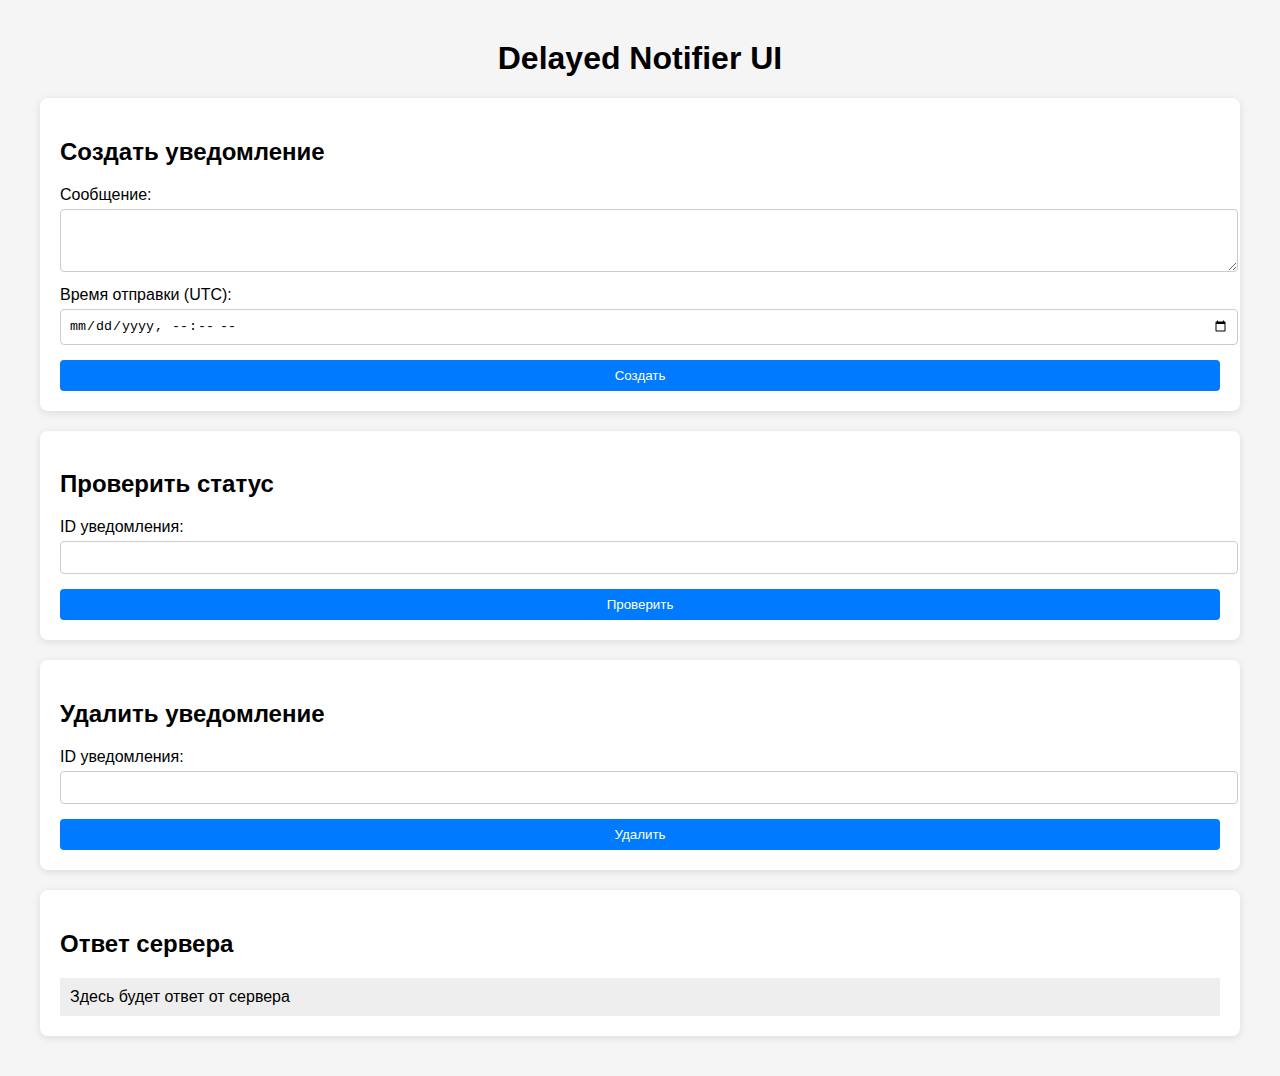
<file: l3.1_DelayedNotifier/web/index.html>
<!DOCTYPE html>
<html lang="en">
<head>
  <meta charset="UTF-8">
  <title>Delayed Notifier</title>
  <style>
    body {
      font-family: sans-serif;
      margin: 40px;
      background-color: #f5f5f5;
    }
    h1 {
      text-align: center;
    }
    .block {
      background-color: white;
      padding: 20px;
      margin-bottom: 20px;
      border-radius: 8px;
      box-shadow: 0 2px 8px rgba(0,0,0,0.1);
    }
    label {
      display: block;
      margin-top: 10px;
    }
    input, textarea, button {
      padding: 8px;
      width: 100%;
      margin-top: 5px;
      border: 1px solid #ccc;
      border-radius: 4px;
    }
    button {
      margin-top: 15px;
      cursor: pointer;
      background-color: #007BFF;
      color: white;
      border: none;
    }
    #response {
      white-space: pre-wrap;
      background: #eee;
      padding: 10px;
      margin-top: 10px;
    }
  </style>
</head>
<body>
  <h1>Delayed Notifier UI</h1>

  <div class="block">
    <h2>Создать уведомление</h2>
    <label for="message">Сообщение:</label>
    <textarea id="message" rows="3"></textarea>

    <label for="sendAt">Время отправки (UTC):</label>
    <input type="datetime-local" id="sendAt">

    <button onclick="createNotification()">Создать</button>
  </div>

  <div class="block">
    <h2>Проверить статус</h2>
    <label for="checkId">ID уведомления:</label>
    <input type="text" id="checkId">
    <button onclick="checkStatus()">Проверить</button>
  </div>

  <div class="block">
    <h2>Удалить уведомление</h2>
    <label for="deleteId">ID уведомления:</label>
    <input type="text" id="deleteId">
    <button onclick="deleteNotification()">Удалить</button>
  </div>

  <div class="block">
    <h2>Ответ сервера</h2>
    <div id="response">Здесь будет ответ от сервера</div>
  </div>

  <script>
    const API_BASE = "http://localhost:8080";

    async function createNotification() {
      const message = document.getElementById("message").value;
      const sendAt = document.getElementById("sendAt").value;

      const payload = {
        message: message,
        send_at: new Date(sendAt).toISOString()
      };

      try {
        const res = await fetch(`${API_BASE}/notify`, {
          method: "POST",
          headers: { "Content-Type": "application/json" },
          body: JSON.stringify(payload)
        });
        const data = await res.json();
        showResponse(data);
      } catch (err) {
        showResponse(err.message || err);
      }
    }

    async function checkStatus() {
      const id = document.getElementById("checkId").value;
      try {
        const res = await fetch(`${API_BASE}/notify/${id}`);
        const data = await res.json();
        showResponse(data);
      } catch (err) {
        showResponse(err.message || err);
      }
    }

    async function deleteNotification() {
      const id = document.getElementById("deleteId").value;
      try {
        const res = await fetch(`${API_BASE}/notify/${id}`, {
          method: "DELETE"
        });
        const data = await res.json();
        showResponse(data);
      } catch (err) {
        showResponse(err.message || err);
      }
    }

    function showResponse(data) {
      document.getElementById("response").textContent = JSON.stringify(data, null, 2);
    }
  </script>
</body>
</html>
</file>
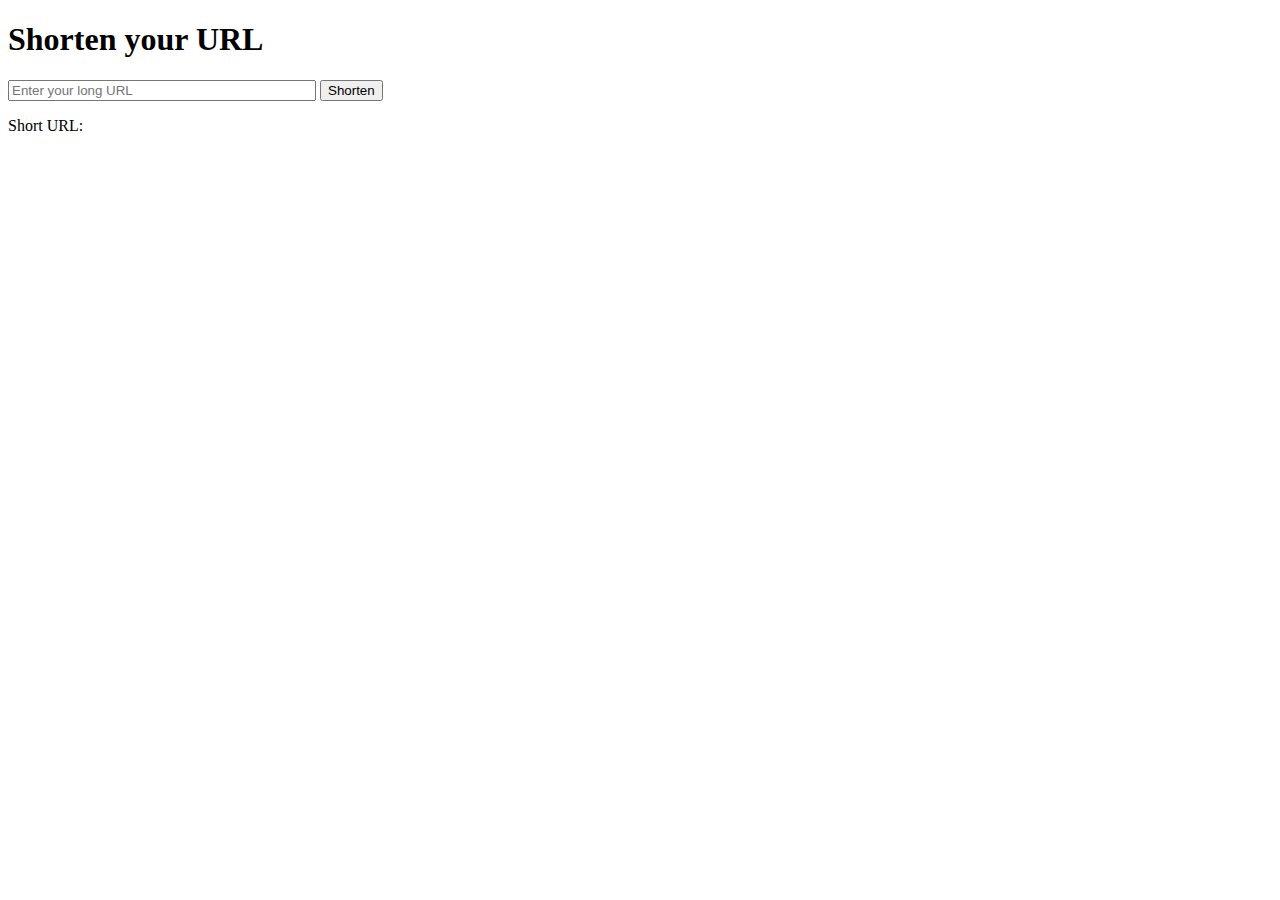
<file: l3.2_Shortener/web/index.html>
<!DOCTYPE html>
<html lang="en">
<head>
<meta charset="UTF-8" />
<meta name="viewport" content="width=device-width, initial-scale=1" />
<title>URL Shortener</title>
</head>
<body>
  <h1>Shorten your URL</h1>
  <form id="shorten-form">
    <input
      type="url"
      id="url-input"
      placeholder="Enter your long URL"
      required
      style="width: 300px;"
    />
    <button type="submit">Shorten</button>
  </form>

  <p>Short URL: <span id="short-url"></span></p>

  <script>
    const form = document.getElementById('shorten-form');
    const urlInput = document.getElementById('url-input');
    const shortUrlSpan = document.getElementById('short-url');

    form.addEventListener('submit', async (e) => {
      e.preventDefault();
      shortUrlSpan.textContent = 'Loading...';

      try {
        const response = await fetch('/shorten', {
          method: 'POST',
          headers: {
            'Content-Type': 'application/json'
          },
          body: JSON.stringify({ url: urlInput.value })
        });

        const json = await response.json();

        if (json.result && json.result.short_url) {
          const shortUrl = json.result.short_url;
          const fullShortUrl = `${window.location.origin}/s/${shortUrl}`;
          shortUrlSpan.innerHTML = `<a href="${fullShortUrl}" target="_blank">${fullShortUrl}</a>`;
        } else if (json.error) {
          shortUrlSpan.textContent = `Error: ${json.error}`;
        } else {
          shortUrlSpan.textContent = 'Unexpected response from server';
        }
      } catch (err) {
        shortUrlSpan.textContent = 'Failed to shorten URL. Try again.';
        console.error(err);
      }
    });
  </script>
</body>
</html>
</file>
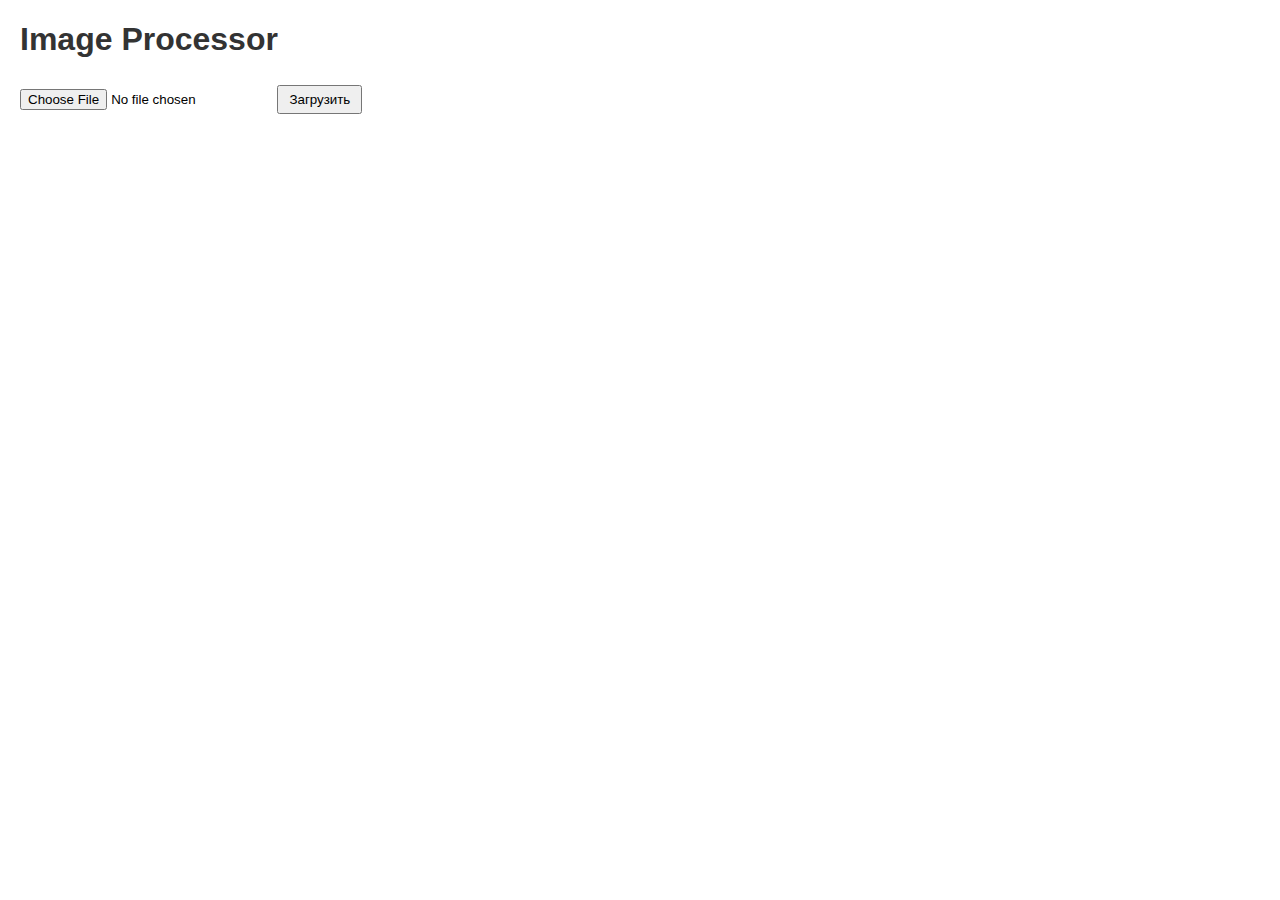
<file: l3.4_ImageProcessor/web/index.html>
<!DOCTYPE html>
<html lang="ru">
<head>
  <meta charset="UTF-8">
  <title>Image Processor</title>
  <style>
    body { font-family: Arial, sans-serif; margin: 20px; }
    h1 { color: #333; }
    #gallery { margin-top: 20px; display: flex; flex-wrap: wrap; gap: 20px; }
    .image-card { border: 1px solid #ccc; padding: 10px; width: 200px; text-align: center; }
    .image-card img { max-width: 100%; max-height: 150px; display: block; margin-bottom: 10px; cursor: pointer; }
    button { margin-top: 5px; padding: 5px 10px; cursor: pointer; }
  </style>
</head>
<body>
  <h1>Image Processor</h1>

  <form id="uploadForm">
    <input type="file" name="image" accept="image/*" required>
    <button type="submit">Загрузить</button>
  </form>

  <div id="gallery"></div>

  <script>
    const form = document.getElementById('uploadForm');
    const gallery = document.getElementById('gallery');
    const pollingInterval = 2000;

    form.addEventListener('submit', async (e) => {
      e.preventDefault();
      const formData = new FormData(form);
      const resp = await fetch('/upload', { method: 'POST', body: formData });
      const data = await resp.json();
      alert('Изображение загружено, ID: ' + data.id);
      addImageCard(data.id, data.status);
    });

    function addImageCard(id, status) {
      const card = document.createElement('div');
      card.className = 'image-card';
      card.dataset.id = id;

      const title = document.createElement('div');
      title.textContent = 'ID: ' + id;
      card.appendChild(title);

      const statusDiv = document.createElement('div');
      statusDiv.textContent = 'Статус: ' + status;
      card.appendChild(statusDiv);

      const img = document.createElement('img');
      img.title = "Кликните для открытия в новой вкладке";
      img.style.opacity = 0.5; // пока обрабатывается
      img.onclick = () => {
        if (img.src) {
          window.open(img.src, '_blank'); // открываем blob URL
        } else {
          alert('Изображение ещё обрабатывается');
        }
      };
      card.appendChild(img);

      const deleteBtn = document.createElement('button');
      deleteBtn.textContent = 'Удалить';
      deleteBtn.onclick = () => deleteImage(id, card);
      card.appendChild(deleteBtn);

      gallery.appendChild(card);

      pollStatus(id, img, statusDiv);
    }

    async function pollStatus(id, imgEl, statusEl) {
      const interval = setInterval(async () => {
        const resp = await fetch(`/image/${id}`);
        if (resp.status === 202) {
          const data = await resp.json();
          statusEl.textContent = 'Статус: ' + data.status;
        } else if (resp.ok) {
          const blob = await resp.blob();
          const url = URL.createObjectURL(blob);
          imgEl.src = url;
          imgEl.style.opacity = 1; // теперь готово
          statusEl.textContent = 'Статус: completed';
          clearInterval(interval);
        } else {
          clearInterval(interval);
          const data = await resp.json();
          statusEl.textContent = 'Ошибка: ' + data.error;
          imgEl.style.opacity = 0.5;
        }
      }, pollingInterval);
    }

    async function deleteImage(id, cardEl) {
      const resp = await fetch(`/image/${id}`, { method: 'DELETE' });
      if (resp.ok) {
        alert('Изображение удалено');
        gallery.removeChild(cardEl);
      } else {
        const data = await resp.json();
        alert('Ошибка удаления: ' + data.error);
      }
    }
  </script>
</body>
</html>
</file>
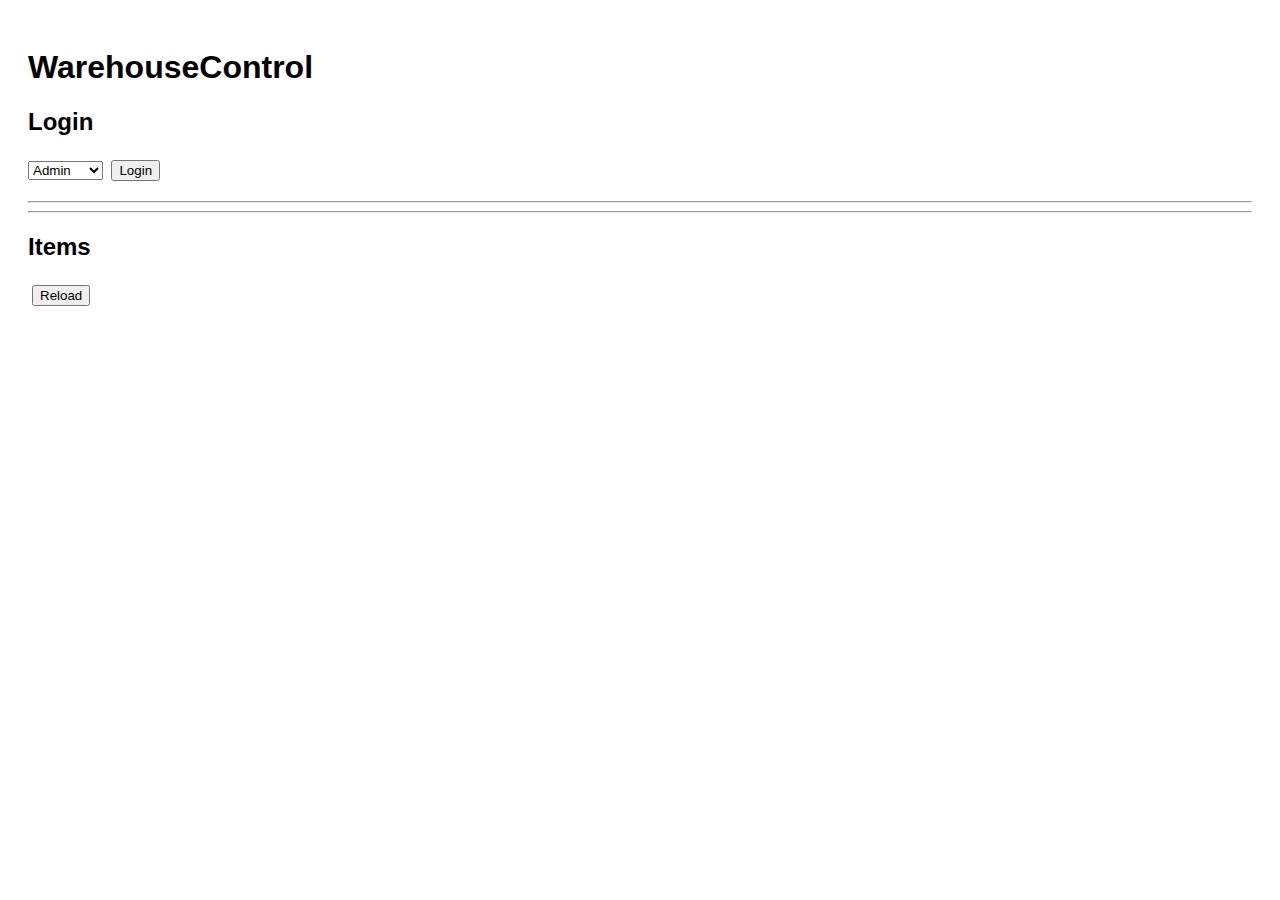
<file: l3.7_WarehouseControl/web/index.html>
<!DOCTYPE html>
<html>
<head>
  <meta charset="UTF-8">
  <title>WarehouseControl</title>
  <style>
    body { font-family: Arial; padding: 20px; }
    button { margin: 4px; }
    input { margin: 4px; }
    .item-block { padding: 10px; border: 1px solid #ddd; margin-bottom: 10px; }
  </style>
</head>
<body>

<h1>WarehouseControl</h1>

<!-- LOGIN -->
<h2>Login</h2>
<select id="role">
  <option value="admin">Admin</option>
  <option value="manager">Manager</option>
  <option value="viewer">Viewer</option>
</select>

<button onclick="login()">Login</button>

<p id="loginStatus" style="color: green;"></p>

<hr>

<!-- ADD ITEM -->
<div id="addItem" style="display:none;">
  <h3>Add Item</h3>
  <input id="newName" placeholder="Name">
  <input id="newQty" placeholder="Quantity" type="number">
  <button onclick="addItem()">Add</button>
</div>

<hr>

<!-- ITEMS -->
<h2>Items</h2>
<button onclick="loadItems()">Reload</button>

<div id="items"></div>

<script>
let token = ""
let userRole = ""

function login() {
    let role = document.getElementById("role").value
    userRole = role

    fetch("/login", {
        method: "POST",
        headers: {"Content-Type": "application/json"},
        body: JSON.stringify({username: role, password: "x"})
    })
    .then(r => r.json())
    .then(d => {
        token = d.token
        document.getElementById("loginStatus").textContent = "Logged in as: " + role

        // показать кнопку Добавить только для ролей с правами
        if (role === "admin" || role === "manager") {
            document.getElementById("addItem").style.display = "block"
        } else {
            document.getElementById("addItem").style.display = "none"
        }
    })
}

function loadItems() {
    fetch("/items", {
        headers: {Authorization: "Bearer " + token}
    })
    .then(r => r.json())
    .then(d => renderItems(d))
}

function renderItems(items) {
    const container = document.getElementById("items")
    container.innerHTML = ""

    items.forEach(it => {
        const div = document.createElement("div")
        div.className = "item-block"

        div.innerHTML = `
            <b>ID:</b> ${it.id}<br>
            <b>Name:</b> ${it.name}<br>
            <b>Quantity:</b> ${it.quantity}<br>
            <b>Updated:</b> ${it.updated_at}<br><br>
        `

        // HISTORY BUTTON
        const historyBtn = document.createElement("button")
        historyBtn.textContent = "History"
        historyBtn.onclick = () => loadHistory(it.id)
        div.appendChild(historyBtn)

        // EDIT (admin, manager)
        if (userRole === "admin" || userRole === "manager") {
            const editBtn = document.createElement("button")
            editBtn.textContent = "Edit"
            editBtn.onclick = () => editItem(it)
            div.appendChild(editBtn)
        }

        // DELETE (admin)
        if (userRole === "admin") {
            const delBtn = document.createElement("button")
            delBtn.textContent = "Delete"
            delBtn.onclick = () => deleteItem(it.id)
            div.appendChild(delBtn)
        }

        container.appendChild(div)
    })
}

function addItem() {
    const name = document.getElementById("newName").value
    const qty = parseInt(document.getElementById("newQty").value)

    fetch("/items", {
        method: "POST",
        headers: {
            Authorization: "Bearer " + token,
            "Content-Type": "application/json"
        },
        body: JSON.stringify({name, quantity: qty})
    })
    .then(() => loadItems())
}

function editItem(item) {
    const newName = prompt("New name:", item.name)
    const newQty = parseInt(prompt("New qty:", item.quantity))

    if (!newName || isNaN(newQty)) return

    fetch("/items/" + item.id, {
        method: "PUT",
        headers: {
            Authorization: "Bearer " + token,
            "Content-Type": "application/json"
        },
        body: JSON.stringify({name: newName, quantity: newQty})
    })
    .then(() => loadItems())
}

function deleteItem(id) {
    if (!confirm("Delete item?")) return

    fetch("/items/" + id, {
        method: "DELETE",
        headers: {Authorization: "Bearer " + token}
    })
    .then(() => loadItems())
}

function loadHistory(id) {
    fetch("/items/" + id + "/history", {
        headers: {Authorization: "Bearer " + token}
    })
    .then(r => r.json())
    .then(data => {
        alert("History:\n\n" + JSON.stringify(data, null, 2))
    })
}
</script>

</body>
</html>
</file>
